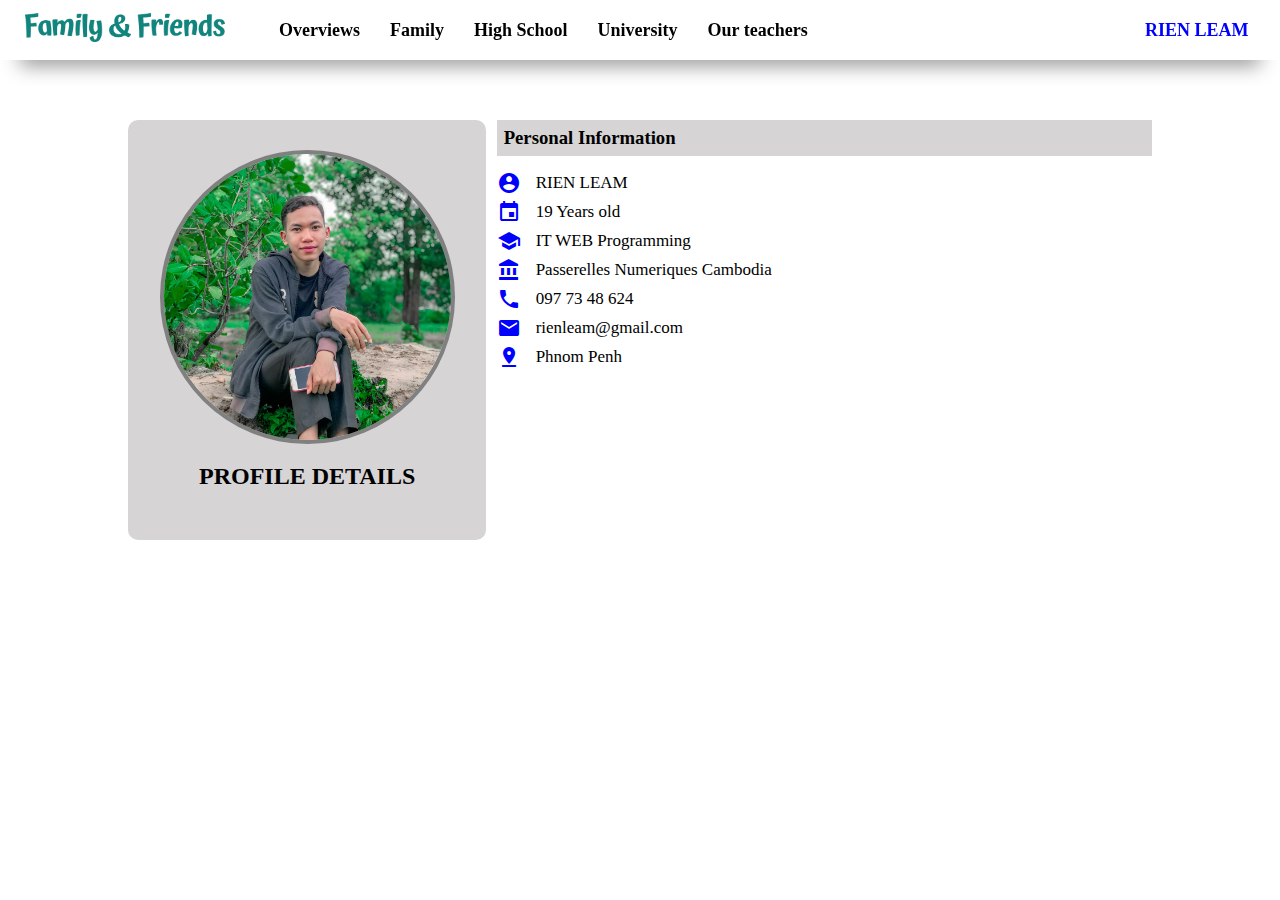
<file: Page/account.html>
<!DOCTYPE html>
<html lang="en">
    <head>
        <meta charset="UTF-8">
        <meta http-equiv="X-UA-Compatible" content="IE=edge">
        <meta name="viewport" content="width=device-width, initial-scale=1.0">
        <title>Account</title>
        <link rel="stylesheet" href="../css/global.css">
        <link rel="stylesheet" href="../css/feedback.css">
        <link href="https://fonts.googleapis.com/icon?family=Material+Icons" rel="stylesheet">
    </head>
    <body>
        <nav>
            <div class="nav-left">
                <a id="title" href="../index.html">
                    <img src="../Image/logo.png">
                </a>                
                <a href="../index.html">Overviews</a>
                <a href="family.html">Family</a>
                <a href="aboutus.html">High School</a>
                <a href="wepa.html">University</a>
                <a href="teachers.html">Our teachers</a>
            </div>
            <div class="nav-right">
                <a href="account.html" class="active">RIEN LEAM</a>
            </div>
        </nav>
        <div class="details">
            <div class="detail-left">
                <img src="../Image/lai.png">
                <div class="info">
                    <h2>PROFILE DETAILS</h2>
                </div>
            </div>
            <div class="detail-right">
                <h3 id="person">Personal Information</h3>
                <div class="information">
                    <i class="material-icons">account_circle</i>
                    <p>RIEN LEAM</p>
                </div>
                <div class="information">
                    <i class="material-icons">event</i>
                    <p>19 Years old</p>
                </div>
                <div class="information">
                    <i class="material-icons">school</i>
                    <p>IT WEB Programming</p>
                </div>
                <div class="information">
                    <i class="material-icons">account_balance</i>
                    <p>Passerelles Numeriques Cambodia</p>
                </div>
                <div class="information">
                    <i class="material-icons">phone</i>
                    <p>097 73 48 624</p>
                </div>
                <div class="information">
                    <i class="material-icons">email</i>
                    <p>rienleam@gmail.com</p>
                </div>
                <div class="information">
                    <i class="material-icons">pin_drop</i>
                    <p>Phnom Penh</p>
                </div>
            </div>
        </div>

        
    </body>
</html>
</file>
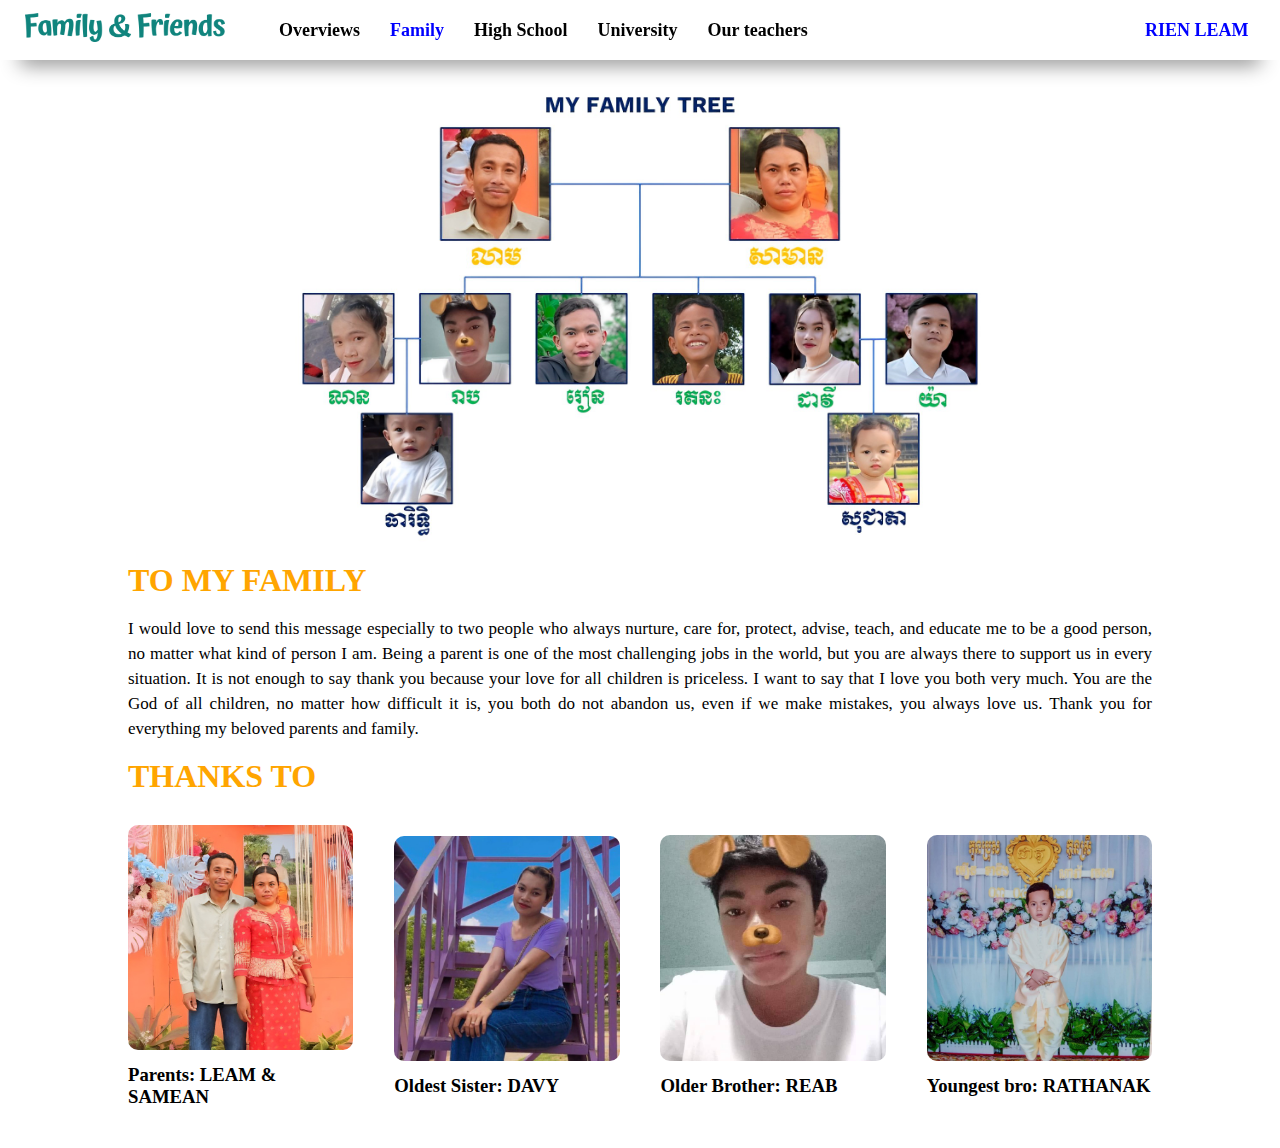
<file: Page/family.html>
<!DOCTYPE html>
<html lang="en">
    <head>
        <meta charset="UTF-8">
        <meta http-equiv="X-UA-Compatible" content="IE=edge">
        <meta name="viewport" content="width=device-width, initial-scale=1.0">
        <title>My Family</title>
        <link rel="stylesheet" href="../css/global.css">
        <link rel="stylesheet" href="../css/family.css">
        
    </head>
    <body>
        <nav>
            <div class="nav-left">
                <a id="title" href="../index.html">
                    <img src="../Image/logo.png">
                </a>                
                <a href="../index.html">Overviews</a>
                <a href="family.html" class="active">Family</a>
                <a href="aboutus.html">High School</a>
                <a href="wepa.html">University</a>
                <a href="teachers.html">Our teachers</a>
            </div>
            <div class="nav-right">
                <a href="account.html" class="active">RIEN LEAM</a>
            </div>
        </nav>
        <div class="parents">
            <img src="../Image/tree.jpg">
        </div>

        <div class="family">
            <h1>TO MY FAMILY</h1>
            <p>I would love to send this message especially to two people who always nurture, care for, protect, advise, teach, and educate me to be a good person, no matter what kind of person I am. Being a parent is one of the most challenging jobs in the world, but you are always there to support us in every situation. It is not enough to say thank you because your love for all children is priceless. I want to say that I love you both very much. You are the God of all children, no matter how difficult it is, you both do not abandon us, even if we make mistakes, you always love us. Thank you for everything my beloved parents and family.</p>
        </div>
        <div class="thanks">
            <h1>THANKS TO</h1>
        </div>
        <div class="family-pictures">
            <div class="their-info">
                <img src="../Image/parents.jpg">
                <h3>Parents: LEAM & SAMEAN</h3>
            </div>
            <div class="their-info">
                <img src="../Image/sister.jpg">
                <h3>Oldest Sister: DAVY</h3>
            </div>
            <div class="their-info">
                <img src="../Image/bigbrother.jpg">
                <h3>Older Brother: REAB</h3>
            </div>
            <div class="their-info">
                <img src="../Image/small.jpg">
                <h3>Youngest bro: RATHANAK</h3>
            </div>
        </div>

    </body>
</html>
</file>
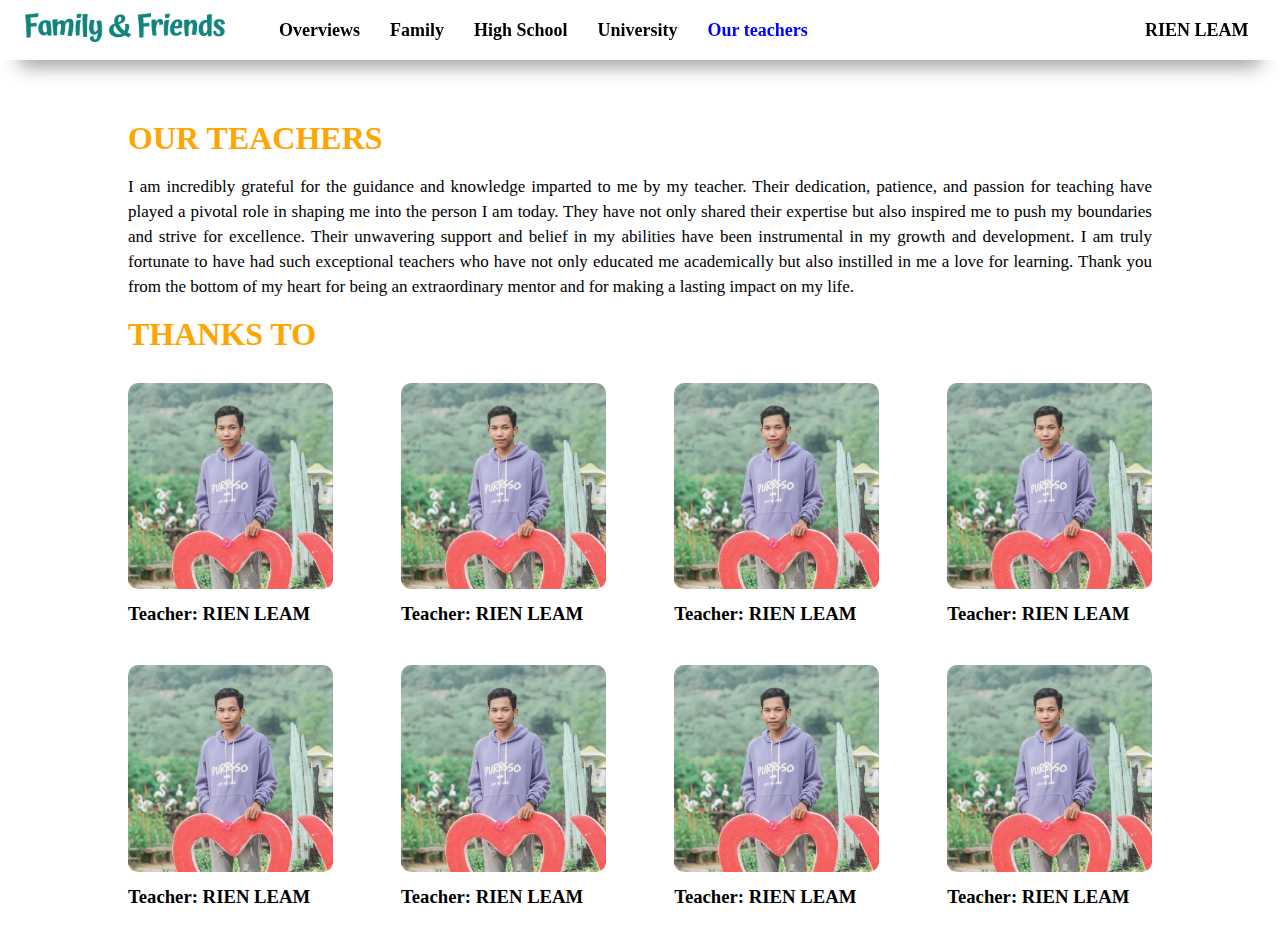
<file: Page/teachers.html>
<!DOCTYPE html>
<html lang="en">
    <head>
        <meta charset="UTF-8">
        <meta http-equiv="X-UA-Compatible" content="IE=edge">
        <meta name="viewport" content="width=device-width, initial-scale=1.0">
        <title>My teachers</title>
        <link rel="stylesheet" href="../css/global.css">
        <link rel="stylesheet" href="../css/teachers.css">
        
    </head>
    <body>
        <nav>
            <div class="nav-left">
                <a id="title" href="../index.html">
                    <img src="../Image/logo.png">
                </a>                
                <a href="../index.html">Overviews</a>
                <a href="family.html">Family</a>
                <a href="aboutus.html">High School</a>
                <a href="wepa.html">University</a>
                <a href="teachers.html" class="active">Our teachers</a>
            </div>
            <div class="nav-right">
                <a href="account.html">RIEN LEAM</a>
            </div>
        </nav>

        <div class="teachers">
            <h1>OUR TEACHERS</h1>
            <p>I am incredibly grateful for the guidance and knowledge imparted to me by my teacher. Their dedication, patience, and passion for teaching have played a pivotal role in shaping me into the person I am today. They have not only shared their expertise but also inspired me to push my boundaries and strive for excellence. Their unwavering support and belief in my abilities have been instrumental in my growth and development. I am truly fortunate to have had such exceptional teachers who have not only educated me academically but also instilled in me a love for learning. Thank you from the bottom of my heart for being an extraordinary mentor and for making a lasting impact on my life.</p>
        </div>
        <div class="thanks">
            <h1>THANKS TO</h1>
        </div>
        <div class="teacher-pictures">
            <div class="their-info">
                <img src="../Image/reanew.jpg">
                <h3>Teacher: RIEN LEAM</h3>
            </div>
            <div class="their-info">
                <img src="../Image/reanew.jpg">
                <h3>Teacher: RIEN LEAM</h3>
            </div>
            <div class="their-info">
                <img src="../Image/reanew.jpg">
                <h3>Teacher: RIEN LEAM</h3>
            </div>
            <div class="their-info">
                <img src="../Image/reanew.jpg">
                <h3>Teacher: RIEN LEAM</h3>
            </div>
        </div>
        <div class="teacher-pictures">
            <div class="their-info">
                <img src="../Image/reanew.jpg">
                <h3>Teacher: RIEN LEAM</h3>
            </div>
            <div class="their-info">
                <img src="../Image/reanew.jpg">
                <h3>Teacher: RIEN LEAM</h3>
            </div>
            <div class="their-info">
                <img src="../Image/reanew.jpg">
                <h3>Teacher: RIEN LEAM</h3>
            </div>
            <div class="their-info">
                <img src="../Image/reanew.jpg">
                <h3>Teacher: RIEN LEAM</h3>
            </div>
        </div>

    
    </body>
</html>
</file>
<file: css/global.css>
body{
    margin: 0;
    padding: 0;
    display: flex;
    flex-direction: column;
    justify-content: center;
    align-items: center;
    font-family: Georgia, 'Times New Roman', Times, serif;
    font-family: Cambria, Cochin, Georgia, Times, 'Times New Roman', serif;
}
nav{
    width: 100%;
    height: 60px;
    display: flex;
    justify-content: space-between;
    align-items: center;
    overflow: hidden;
    top: 0;
    background-color: white;
    font-weight: bold;
    box-shadow: rgba(0, 0, 0, 0.45) 0px 25px 20px -20px;
    position: fixed;
    z-index: 1000;
}
.active {
    color: blue;
}
nav a{
    color: black;
    text-decoration: none;
    font-size:18px;
    padding: 15px;
}
.nav-left{
    width: 70%;
    display: flex;
    justify-content: flex-start;
    align-items: center;
}
.nav-right{
    width: 13%;
    display: flex;
    justify-content: space-around;
}
#title {
    width: 25%;
    margin-left: 10px;
}
section {
    display: flex;
    flex-direction: column;
    justify-content: center;
    align-items: center;
    margin-bottom: 40px;
}
.mine{
    width: 80%;
    height: 280px;
    display: flex;
    /* background-color: rgb(1, 61, 61); */
    background-color: rgb(212, 214, 214);
    border-radius: 15px;
    margin-bottom: 30px;
    box-shadow: rgba(0, 0, 0, 0.4) 0px 2px 4px, rgba(0, 0, 0, 0.3) 0px 7px 13px -3px, rgba(0, 0, 0, 0.2) 0px -3px 0px inset;
}
.my-pic{
    width: 25%;
    display: flex;
    justify-content: center;
    align-items: center;
    padding: 50px;
}
.my-pic img{
    width: 90%;
    border-radius: 50%;
    display: flex;
    justify-content: center;
    align-items: center;
    border: 4px solid rgb(9, 146, 188);
}
.my-pic img:hover {
    -ms-transform: scale(1.5);
    -webkit-transform: scale(1.5);
    transform: scale(1.5);
}
.describe{
    width: 70%;
    display: flex;
    flex-direction: column;
    justify-content: center;
    align-items: flex-start;
}
.describe span{
    color: blue;
    font-weight: bold;
    margin-bottom: 4px;
}
.describe strong{
    color: black;
    font-weight: normal;
    text-align: justify;
    
}
.describe span:nth-child(1){
    font-size: 30px;
    font-weight: bold;
}
#friend-name{
    font-size: 30px;
    font-weight: bold;
}
#title img {
    width: 200px;
}

/* aside */
aside{
    width: 80%;
    display: flex;
    justify-content: space-between;
    align-items: start;
    margin-top: 120px;
}
.the-pic{
    width: 45%;
    display: flex;
    justify-content: flex-end;
    align-items: center;
}
.the-pic img{
    width: 80%;
}
.the-pic img:hover {
    -ms-transform: scale(1.04);
    -webkit-transform: scale(1.04);
    transform: scale(1.04);
}
.purpose{
    width: 55%;
    display: flex;
    flex-direction: column;
    justify-content: flex-start;
    align-items: flex-start;
}
.purpose p{
    font-size: 17px;
    line-height: 25px;
    text-align: justify;
}
.purpose h1{
    font-size: 30px;
    margin: 0;
    color: orange;
}
.purpose h2{
    margin: 0;
    color: blue;
}
.head h1{
    font-size: 30px;
    text-align: center;
    color: orange;
    margin: 50px 0px 30px 0px;
}
</file>
<file: css/feedback.css>
.details {
    width: 80%;
    display: flex;
    justify-content: space-between;
    align-items: start;
    margin: 120px 0px 0px 0px;
}
.detail-left {
    width: 35%;
    display: flex;
    flex-direction: column;
    justify-content: center;
    align-items: center;
    background-color: rgb(214, 212, 212);
    padding: 30px 0px 30px 0px;
    border-radius: 10px;
}
.detail-left img {
    width: 80%;
    border-radius: 50%;
    border: 4px solid gray;
}
.detail-left img:hover {
    -ms-transform: scale(1.2);
    -webkit-transform: scale(1.2);
    transform: scale(1.2);
}
.detail-right {
    width: 64%;
    display: flex;
    flex-direction: column;
}
#person {
    margin: 0px 0px 15px 0px;
    padding: 7px;
    background-color: rgb(214, 212, 212);
}
.information {
    display: flex;
    align-items: center;
    margin-bottom: 5px;
}
.information p {
    margin: 0;
    font-size: 17px;
    margin-left: 15px;
}
.information i {
    color: blue;
}
</file>
<file: css/family.css>
.parents {
    width: 80%;
    display: flex;
    justify-content: center;
    align-items: center;
    margin: 70px 0px 0px 0px;
}
.parents img {
    width: 70%;
}
.family {
    width: 80%;
    text-align: start;
}
.thanks {
    width: 80%;
    text-align: start;
    margin-bottom: 30px;
}
.family h1 {
    color: orange;
    margin: 0;
}
.thanks h1 {
    text-align: start;
    color: orange;
    margin: 0;
}
.family p {
    font-size: 17px;
    line-height: 25px;
    text-align: justify;
}
.family-pictures {
    width: 80%;
    display: flex;
    justify-content: space-between;
    align-items: center;
}
.their-info {
    width: 22%;
    margin-bottom: 30px;
}
.their-info img {
    width: 100%;
    border-radius: 10px;
}
.their-info h3 {
    margin: 10px 0 10px 0;
}
.their-info img:hover {
    -ms-transform: scale(1.1);
    -webkit-transform: scale(1.1);
    transform: scale(1.1);
}
</file>
<file: css/teachers.css>
.teachers {
    width: 80%;
    text-align: start;
    margin: 120px 0px 0px 0px;
}
.thanks {
    width: 80%;
    text-align: start;
    margin-bottom: 30px;
}
.teachers h1 {
    color: orange;
    margin: 0;
}
.thanks h1 {
    text-align: start;
    color: orange;
    margin: 0;
}
.teachers p {
    font-size: 17px;
    line-height: 25px;
    text-align: justify;
}
.teacher-pictures {
    width: 80%;
    display: flex;
    justify-content: space-between;
    align-items: center;
}
.their-info {
    width: 20%;
    margin-bottom: 30px;
}
.their-info img {
    width: 100%;
    border-radius: 10px;
}
.their-info h3 {
    margin: 10px 0 10px 0;
}
.their-info img:hover {
    -ms-transform: scale(1.1);
    -webkit-transform: scale(1.1);
    transform: scale(1.1);
}
</file>
